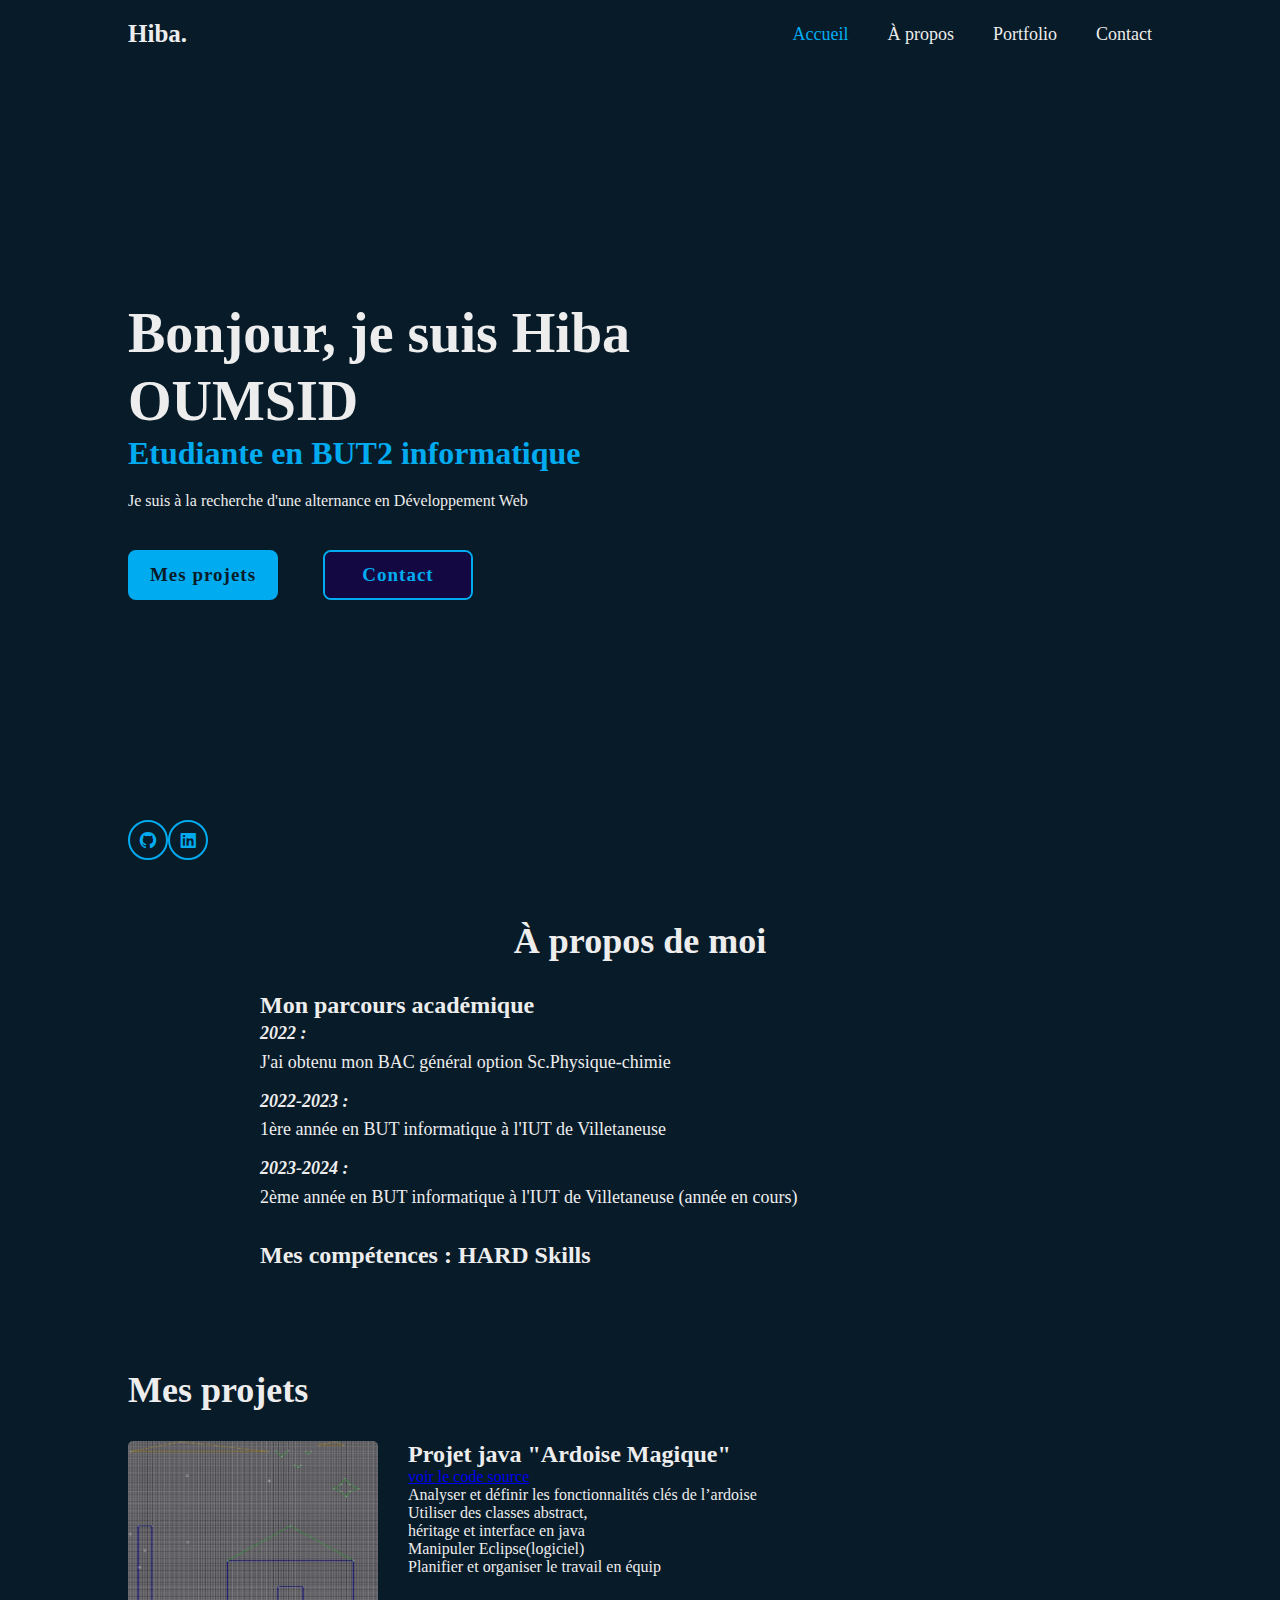
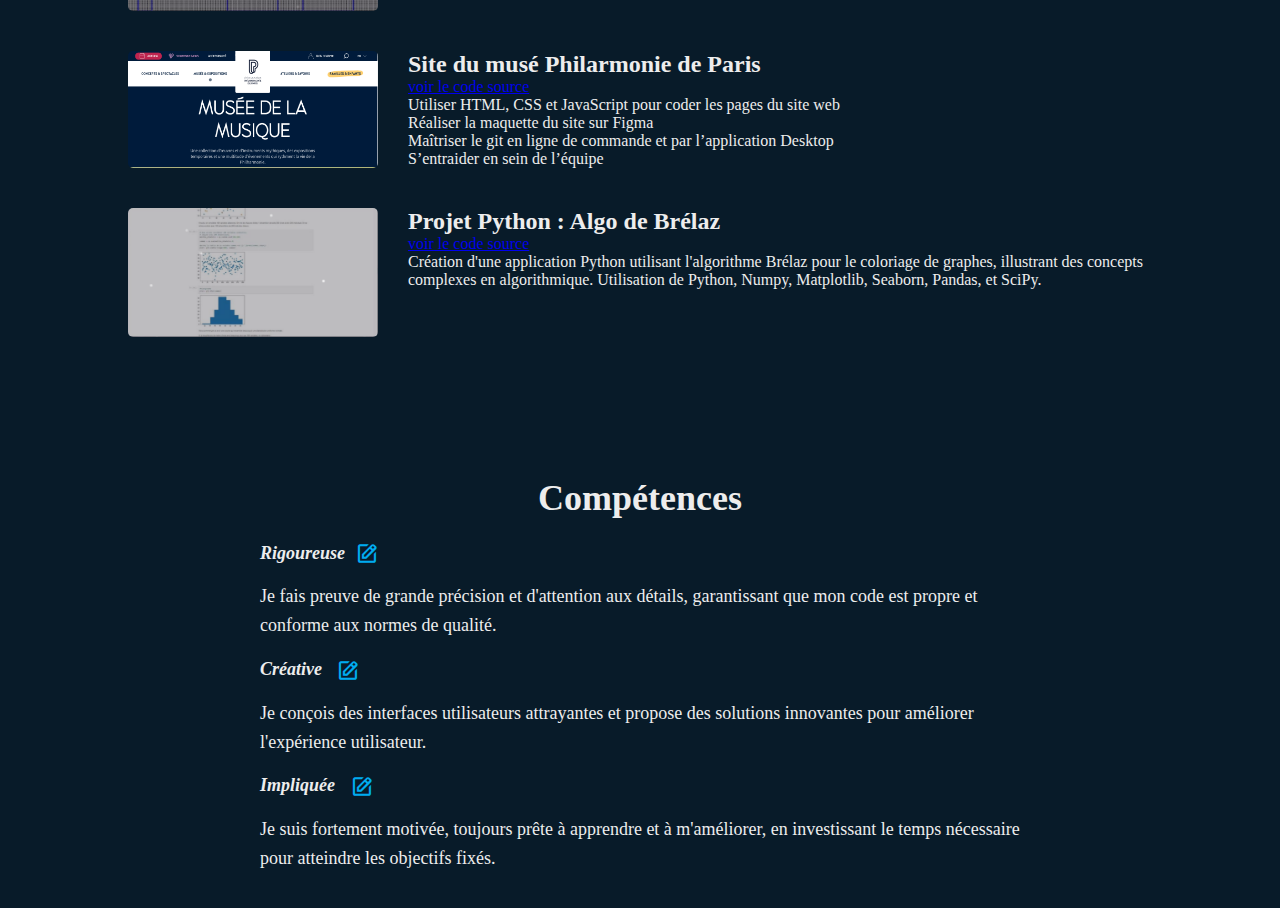
<file: test.html>
<!DOCTYPE html>
<html lang="fr">
    <head>
        <meta charset="UTF-8">
        <meta http-equiv="X-UA-Compatible" content="IE=edge">
        <meta name="viewport" content="width=device-width,initial-scale=1.0">
        <title>Portfolio HIBA OUMSID</title>
        <link rel="stylesheet" href="portfolio.css">
        <link rel="stylesheet" href='https://unpkg.com/boxicons@2.1.4/css/boxicons.min.css'>
    </head> 
    <body>
        <header class="header">
            <a href="#" class="logo">Hiba.</a>
            <nav class="navbar">
                <a href="#" class="active">Accueil</a>
                <a href="#about">À propos</a>
                <a href="#projects">Portfolio</a>
                <a href="#contact">Contact</a>
            </nav>
        </header>
        <section class="home">
            <div class="home-content">
                <h1>Bonjour, je suis Hiba OUMSID</h1>
                <h3>Etudiante en BUT2 informatique</h3>
                <p>Je suis à la recherche d'une alternance en Développement Web</p>
                <div class="btn-box">
                    <a href="#projects">Mes projets</a>
                    <a href="https://www.linkedin.com/in/hiba-oumsid-a19954252/">Contact</a>
                </div>
            </div>
            <div class="home-sci">
                <a href="https://github.com/OumsidHiba"><i class='bx bxl-github'></i></a>
                <a id ="contact" href="https://www.linkedin.com/in/hiba-oumsid-a19954252/"><i class='bx bxl-linkedin-square'></i></a>
            </div>
            <div class="image">
                <!-- Image placeholder -->
            </div>
        </section>
        <section id="about" class="about">
            <div class="about-content">
                <h1>À propos de moi</h1>
                <h2>Mon parcours académique</h2>
                <p><b><em>2022 :</em></b> <br> J'ai obtenu mon BAC général option Sc.Physique-chimie</p>
                <p><b><em>2022-2023 :</em></b> <br> 1ère année en BUT informatique à l'IUT de Villetaneuse</p>
                <p><b><em>2023-2024 :</em></b> <br> 2ème année en BUT informatique à l'IUT de Villetaneuse (année en cours)</p>
                <h2>Mes compétences : HARD Skills</h2>
                <!-- Ajoute ici la description de tes compétences -->
            </div>
        </section>
        <section id="projects" class="projects">
            <h1>Mes projets</h1>
            <div class="project">
                <img src="java.png" alt="Projet 1">
                <div class="project-details">
                    <h2>Projet java "Ardoise Magique"</h2>
                    <a href="https://github.com/OumsidHiba/projet-java"> voir le code source </a>
                    <p>Analyser et définir les fonctionnalités clés de l’ardoise <br>
                        Utiliser des classes abstract, <br>héritage et interface en java <br>  Manipuler Eclipse(logiciel) <br>
                        Planifier et organiser le travail en équip</p>

                </div>
            </div>

            <div class="project">
                <img src="philarmonie.png" alt="Projet 1">
                <div class="project-details">
                    <h2>Site du musé Philarmonie de Paris </h2>
                    <a href="https://github.com/OumsidHiba/MUSUM"> voir le code source </a>
                    <p>Utiliser HTML, CSS et JavaScript pour coder les pages du site web <br>
                        Réaliser la maquette du site sur Figma <br>Maîtriser le git en ligne de commande et par l’application
                        Desktop <br>  S’entraider en sein de l’équipe<br>
            </p>

                </div>
            </div>

            <div class="project">
                <img src="python.png" alt="Projet 1">
                <div class="project-details">
                    <h2>Projet Python : Algo de Brélaz </h2>
                    <a href="https://github.com/OumsidHiba/Python-Project"> voir le code source </a>
                    <p>Création d'une application Python utilisant l'algorithme Brélaz pour le coloriage de graphes, illustrant des concepts complexes en algorithmique. Utilisation de Python, Numpy, Matplotlib, Seaborn, Pandas, et SciPy.<br>
            </p>

                </div>
            </div>
            
        </section>
        <section class="skills">
            <h1>Compétences</h1>
            <p><b><em>Rigoureuse</em></b><i class='bx bx-edit'></i></p>
            <p>Je fais preuve de grande précision et d'attention aux détails, garantissant que mon code est propre et conforme aux normes de qualité.</p>
            <p><b><em>Créative</em></b> <i class='bx bx-edit'></i></p>
            <p>Je conçois des interfaces utilisateurs attrayantes et propose des solutions innovantes pour améliorer l'expérience utilisateur.</p>
            <p><b><em>Impliquée</em></b> <i class='bx bx-edit'></i></p>
            <p>Je suis fortement motivée, toujours prête à apprendre et à m'améliorer, en investissant le temps nécessaire pour atteindre les objectifs fixés.</p>
        </section>
    </body>
</html>
</file>
<file: portfolio.css>
@import url("https://fonts.googleapis.com/css?family=Poppins:wght@300;400;600;700;800;900&display=swap");
*{
    margin: 0;
    padding: 0;
    box-sizing: border-box;
    font-size: 'Poppins', sans-serif;
}
body{
    background-color: #081b29;
}
.header {
    position: fixed;
    top: 0;
    left: 0;
    width: 100%;
    padding: 20px 10%;
    background-color: #081b29;
    display: flex;
    justify-content: space-between;
    align-items: center;
    z-index: 100;
}
.image {
    flex-shrink: 0;
    max-width: 250px;
}
.video-container {
    display: flex;
    justify-content: center;
    align-items: center;
    margin-top: 20px;
}

iframe {
    max-width: 100%;
    border-radius: 10px;
    box-shadow: 0px 4px 8px rgba(0, 0, 0, 0.3);
}.audio-container {
    display: flex;
    justify-content: center;
    margin: 20px auto;
}

audio {
    width: 300px;
    height: 40px;
}

.pdf-container {
    display: flex;
    justify-content: center;
    align-items: center;
    margin: 20px auto;
    width: 80%;
    max-width: 900px;
    box-shadow: 0px 4px 8px rgba(0, 0, 0, 0.2);
    border-radius: 8px;
    overflow: hidden;
}

.presentation {
    text-align: center;
    font-size: 36px;
    font-weight: bold;
    margin: 40px 0;
    color: #ededed;
}


.image img {
    width: 100%;
    border-radius: 50%;
}

body{
    background: #081b29;
    color: #ededed;
}

.logo {
    font-size: 25px ;
    color: #ededed;
    text-decoration: none;
    font-weight: 600;
}
.navbar a {
    font-size: 18px;
    color: #ededed;
    text-decoration: none;
    font-weight: 500;
    margin-left: 35px;
    transition: .3s;
}
.navbar a:hover,
.navbar a.active{
    color: #00abf0;
}

.home {
    height: 100vh ;
    display: flex;
    align-items: center;
    padding: 0 10%;
}

.home-content {
    max-width: 600px ;
    
}

.home-content h1 {
    font-size: 56px;
    font-weight: 700;
    line-height: 1.2;
}

.home-content h3 {
    font-size: 32px;
    font-weight: 700;
    color: #00abf0;
}

.home-content p {
    font-size: 16px;
    margin: 20px 0 40px;
}

.home-content .btn-box {
    display: flex;
    justify-content: space-between;
    width: 345px;
    height: 50px;
    
}
.btn-box a {
    position: relative;
    display: inline-flex;
    justify-content: center;
    align-items: center;
    width: 150px;
    height: 100%;
    background: #00abf0;
    border: 2px solid #00abf0;
    border-radius: 8px;
    font-size: 19px;
    color: #081b29;
    text-decoration: none;
    font-weight: 600;
    letter-spacing: 1px;
    z-index: 1;
    overflow: hidden;
    transition: .5s;
}

.btn-box a:nth-child(2) {
    background: transparent;
    color: #00abf0;
}
.btn-box a:nth-child(2):hover {
    color: #6a0e5e;
}
.btn-box a:nth-child(2)::before {
    background-color: #140843;
}

.btn-box a::before {
    content: '';
    position: absolute;
    top: 0;
    left: 0;
    width: 100%;
    height: 100%;
    z-index: -1;
    transition: .5s;
}

.btn-box a:hover::before {
    width: 100%;
}

.home-sci {
    position: absolute;
    bottom: 40px;
    width: 170;
    display: flex;
    justify-content: space-between;
}
.home-sci a {
    position: relative;
    display: inline-flex;
    justify-content: center;
    align-items: center;
    width: 40px;
    height: 40px;
    background: transparent;
    border: 2px solid #00abf0;
    border-radius: 50%;
    font-size: 20px;
    color: #00abf0;
    text-decoration: none;
    z-index: 1;
    overflow: hidden;
}
.home-sci a::before{
    content: '';
    position: absolute;
    top: 0;
    left: 0;
    width: 0;
    height: 100%;
    background: #6a0e5e ;
    z-index: -1;
    transition: .5s;
}

.home-sci a:hover::before {
    width: 100%;
}
.skillss {
    margin-top: 40px;
    text-align: center;
}

.skillss h1 {
    font-size: 28px;
    font-weight: 700;
    margin-bottom: 20px;
}

.skills-grid {
    display: flex;
    flex-wrap: wrap;
    justify-content: center;
    gap: 20px;
}

.skill-card {
    background-color: #1c2e3e;
    border-radius: 8px;
    padding: 20px;
    text-align: center;
    width: 150px;
    transition: background-color 0.3s;
    box-shadow: 0 4px 8px rgba(0, 0, 0, 0.1);
}

.skill-card i {
    font-size: 40px;
    color: #00abf0;
    margin-bottom: 10px;
}

.skill-card p {
    font-size: 18px;
    margin: 0;
}

.skill-card:hover {
    background-color: #283c4d;
}

.projects {
    padding: 80px 10%;
    background-color: #081b29;
    color: #ededed;
}

.projects h1 {
    font-size: 36px;
    font-weight: 700;
    margin-bottom: 30px;
}

.project {
    display: flex;
    margin-bottom: 40px;
}

.project img {
    width: 250px;
    margin-right: 30px;
    border-radius: 5px;
}

.project-details {
    flex: 1;
}

.project-details h2 {
    font-size: 24px;
    font-weight: 600;
}
.about-content {
    max-width: 800px;
    margin: auto;
    padding: 20px;
}

.about-content h1 {
    font-size: 36px;
    text-align: center;
    margin-bottom: 20px;
}

.about-content h2 {
    font-size: 24px;
    margin-top: 30px;
}

.about-content p {
    font-size: 18px;
    line-height: 1.6;
    margin-bottom: 10px;
}

.about-content p b {
    font-weight: bold;
}

.about-content p em {
    font-style: italic;
}

.about-content p br {
    display: block;
    margin: 10px 0;
}

.skills {
    max-width: 800px;
    margin: auto;
    padding: 20px;
    background-color: #081b29
}

.skills h1 {
    font-size: 36px;
    text-align: center;
    margin-bottom: 20px;
}

.skills p {
    font-size: 18px;
    line-height: 1.6;
    margin-bottom: 15px;
}

.skills p b {
    font-weight: bold;
}

.skills p em {
    font-style: italic;
}

.skills i {
    margin-left: 10px;
    font-size: 24px;
    vertical-align: middle;
}

.skillss {
    max-width: 800px;
    margin: auto;
    padding: 20px;
    background-color: #081b29;
    display: flex;
    flex-wrap: wrap;
    justify-content: space-around;
    align-items: center;
}

.skillss h1 {
    font-size: 36px;
    text-align: center;
    margin-bottom: 20px;
    color: #fefefe;
    width: 100%;
}

.skillss p {
    font-size: 18px;
    line-height: 1.6;
    margin-bottom: 15px;
    color:#ededed;
    width: 50%; /* Pour avoir deux colonnes */
    padding: 10px;
    box-sizing: border-box;
}

.skillss p b {
    font-weight: bold;
}

.skillss p em {
    font-style: italic;
}

.skills i {
    margin-left: 10px;
    font-size: 24px;
    vertical-align: middle;
    color: #00abf0;
}
</file>
